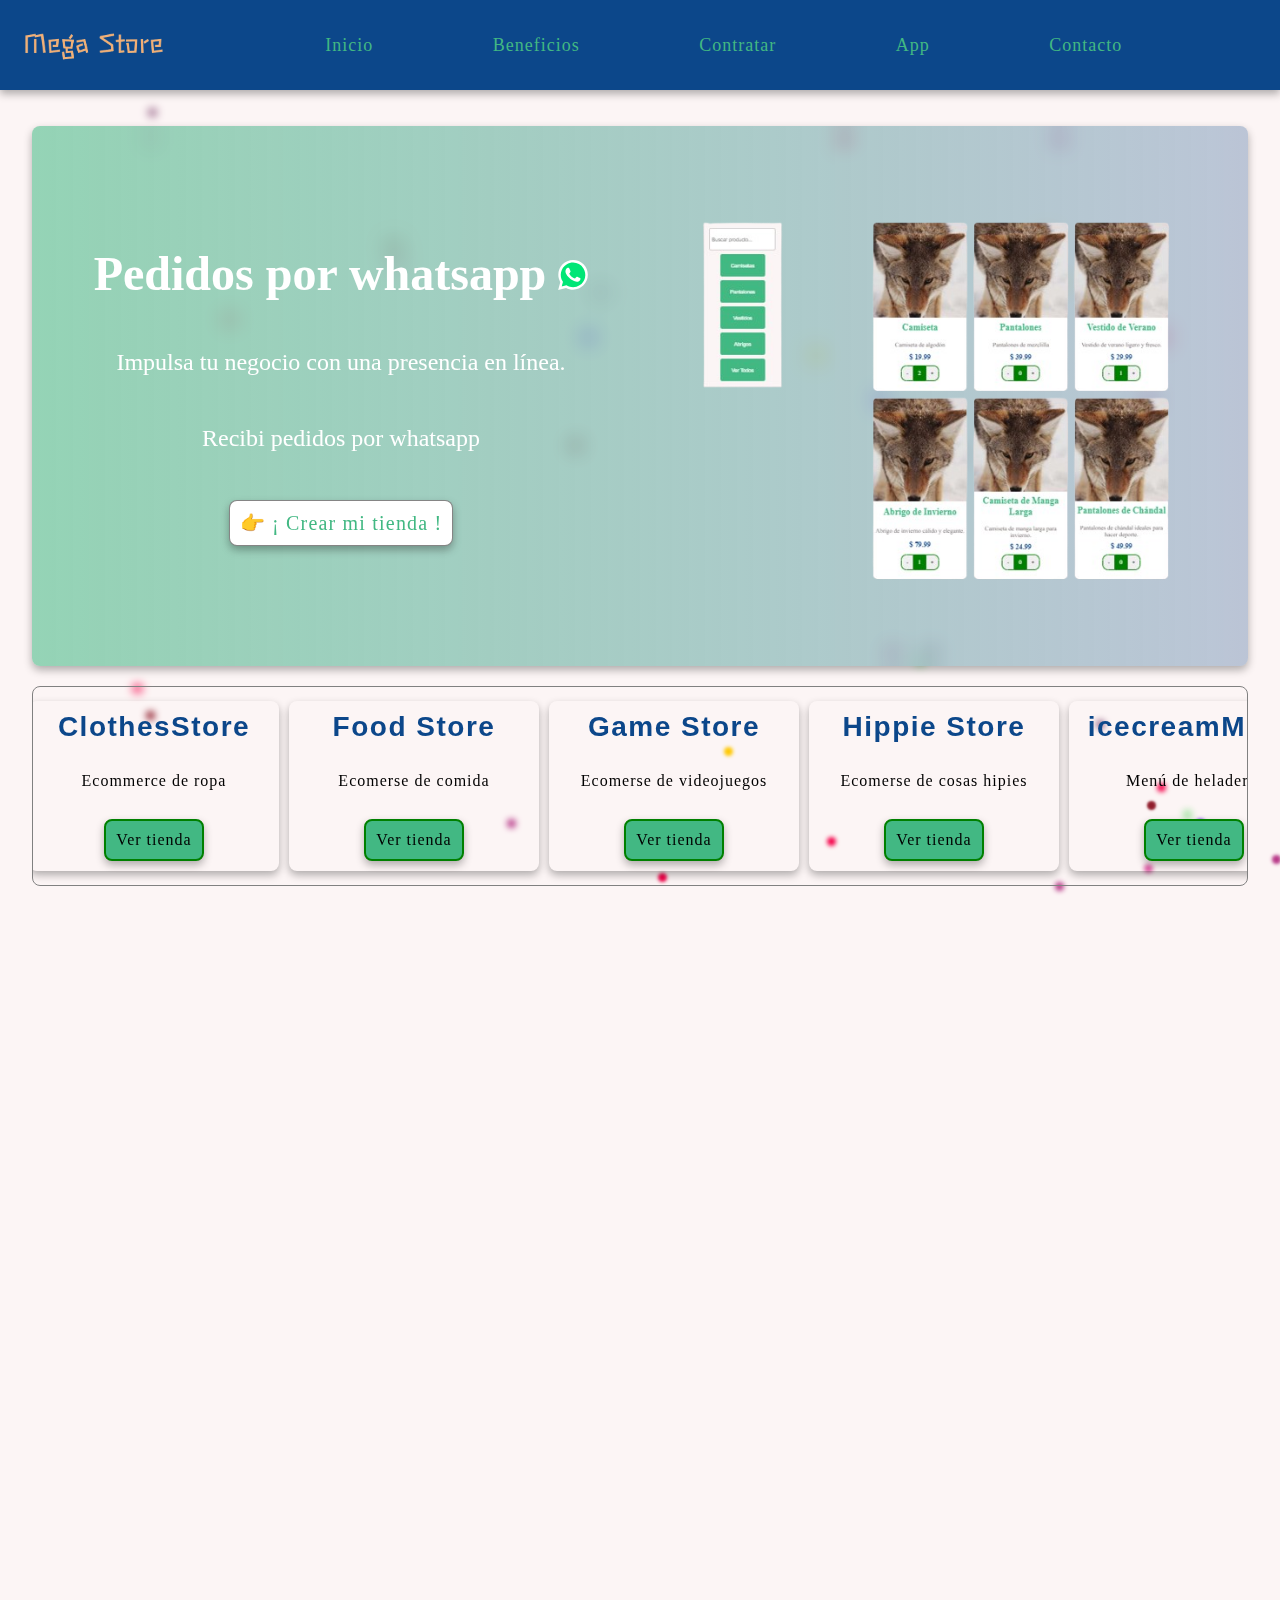
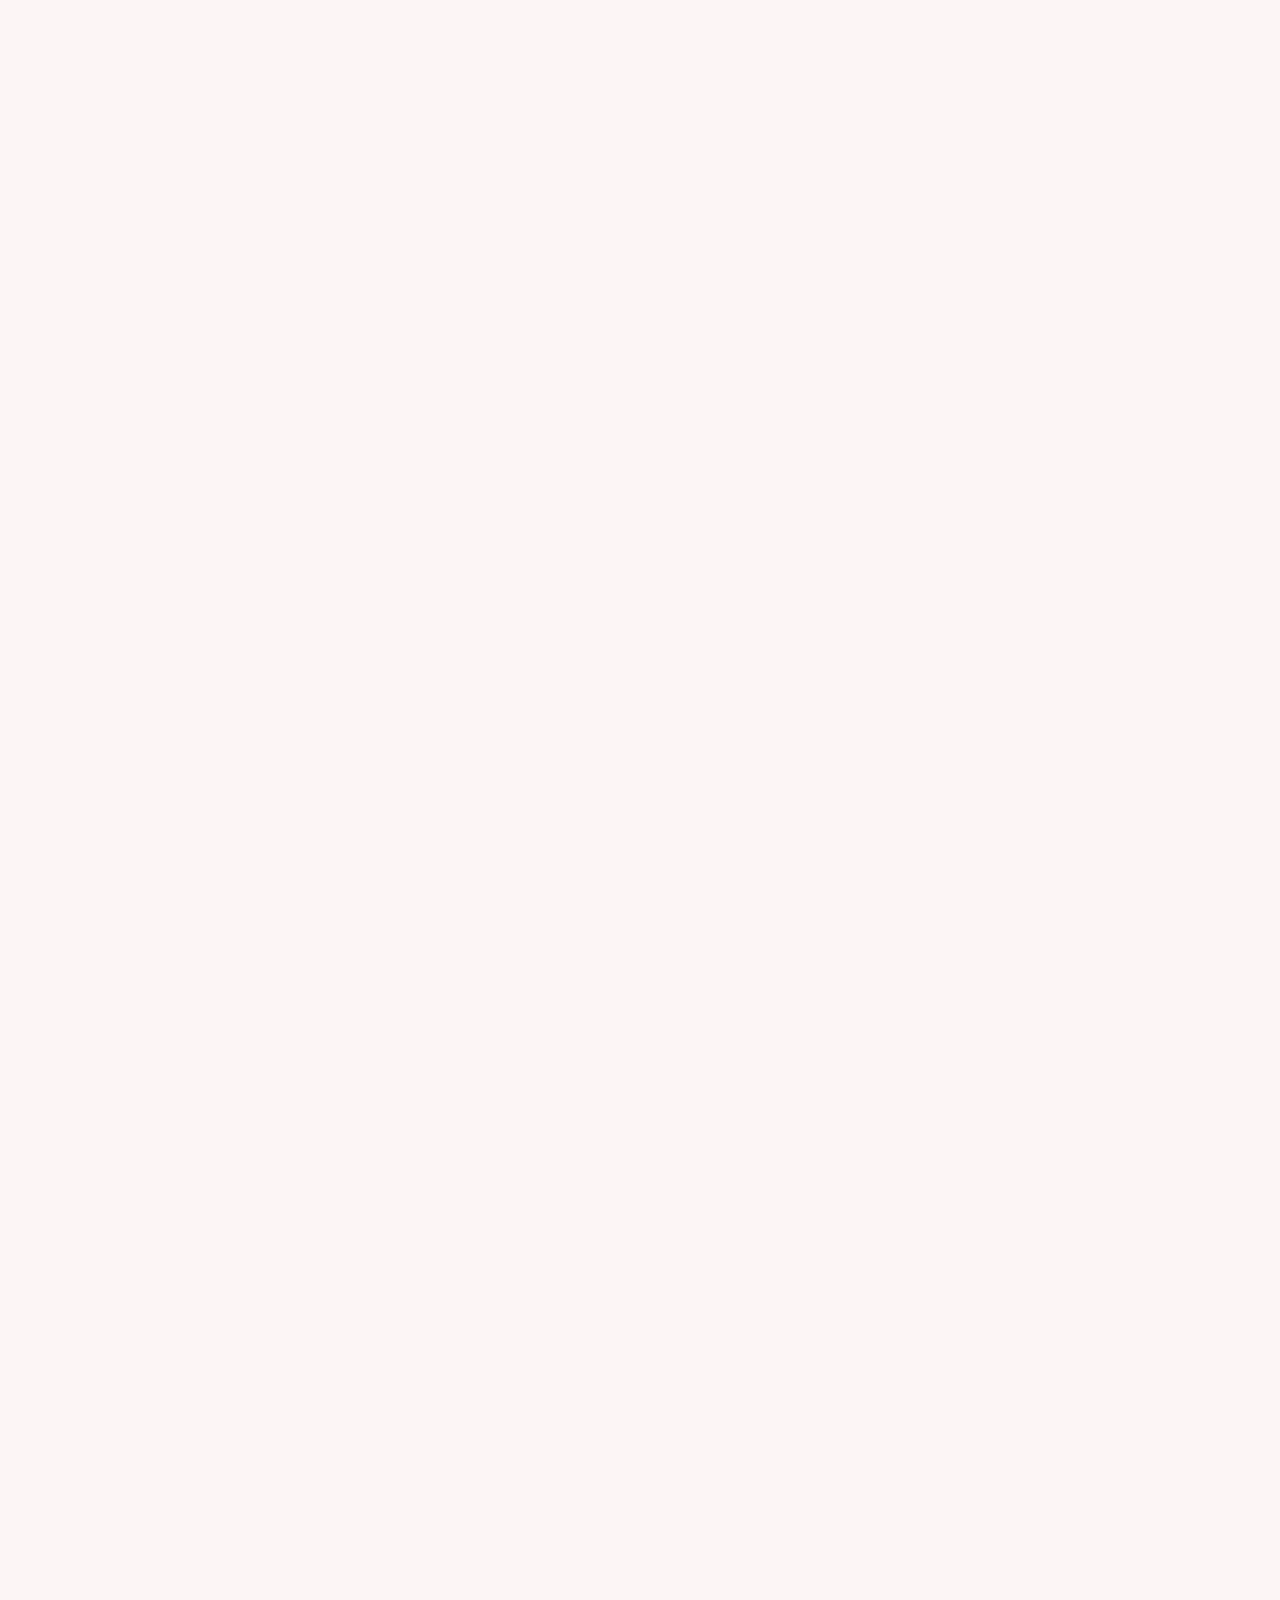
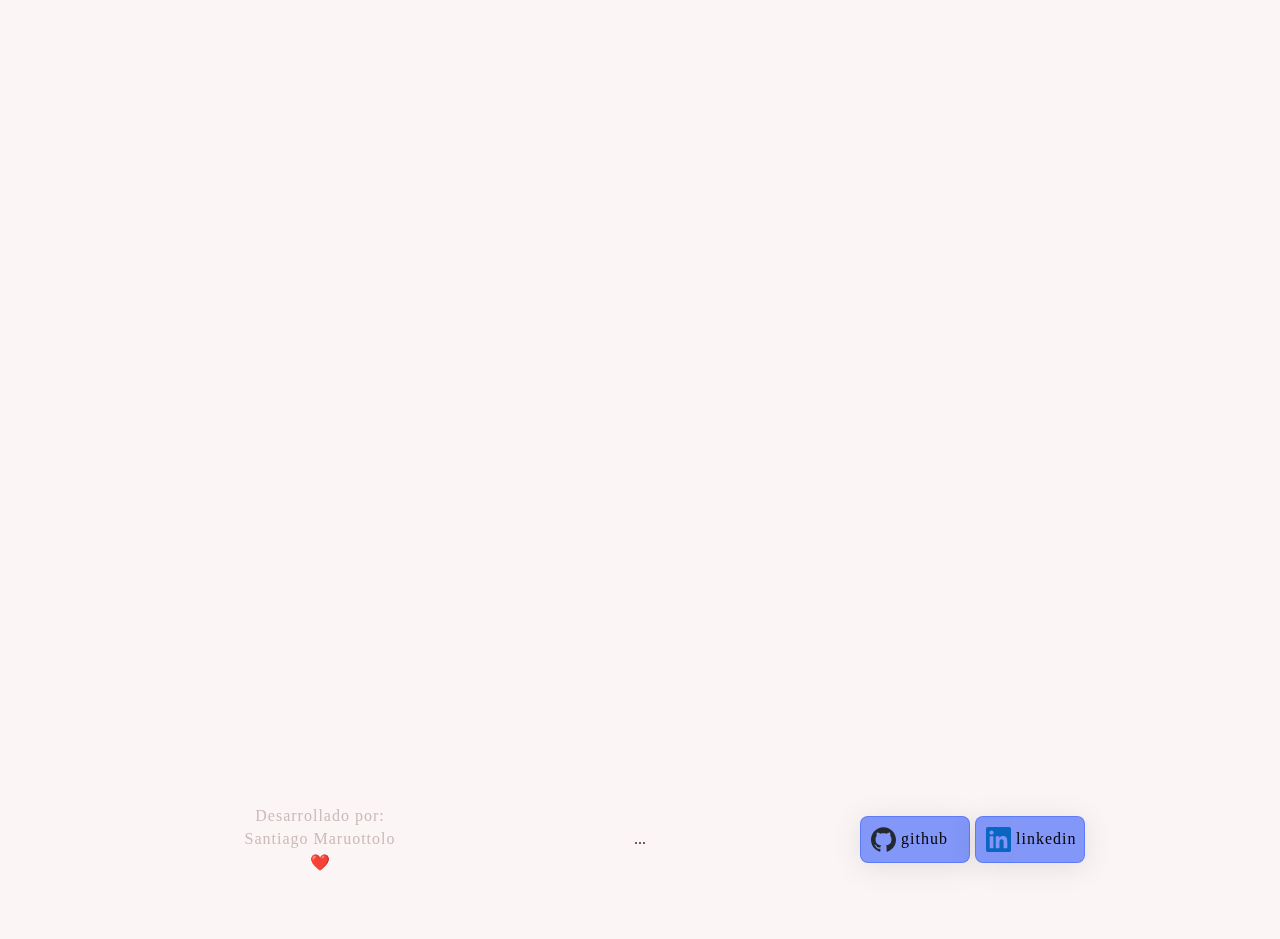
<file: index.html>
<!DOCTYPE html>
<html lang="es">
<head>
    <meta charset="UTF-8">
    <meta name="viewport" content="width=device-width, initial-scale=1.0">
    <link rel="stylesheet" href="style.css">
    <link rel="stylesheet" href="./src/css/index.css">
    <link rel="shortcut icon" href="favicon.png" type="image/x-icon">
    
    <meta name="description" content="MegaStore - Impulsa tu negocio con una presencia en línea y recibe pedidos por WhatsApp.">
    <meta name="keywords" content="MegaStore, ecommerce, tienda online, pedidos por WhatsApp, negocio en línea">
    <meta name="author" content="Santiago Maruottolo">
    <meta property="og:title" content="Inicio | MegaStore">
    <meta property="og:description" content="Impulsa tu negocio con una presencia en línea y recibe pedidos por WhatsApp.">
    <meta property="og:image" content="./assets/img/heroImage.png">
    <meta property="og:url" content="https://www.megastore.com">
    <meta name="twitter:card" content="summary_large_image">
    <meta name="twitter:title" content="Inicio | MegaStore">
    <meta name="twitter:description" content="Impulsa tu negocio con una presencia en línea y recibe pedidos por WhatsApp.">
    <meta name="twitter:image" content="./assets/img/heroImage.png">
    <link rel="canonical" href="https://www.megastore.com/">

    <title>Inicio | MegaStore</title>
</head>
<body>
    <header role="banner">
        <div class="logoContainer">
            <img src="./src/components/header/logo.png" alt="Logo de Mega Store">
        </div>
        <nav aria-label="Navegación principal" role="navigation">
            <a href="./index.html" aria-current="page">Inicio</a>
            <a href="#beneficios">Beneficios</a>
            <a href="#venta">Contratar</a>
            <a href="./app.html">App</a>
            <a href="./contact.html">Contacto</a>
            </ul>
        </nav>
        <div id="cartMenu" aria-label="Carrito de compras" role="region"></div>
        <div id="navBtnCont" aria-label="Menú de navegación móvil">
            <button id="navBtn" aria-expanded="false" aria-controls="navMenu" aria-label="Abrir menú de navegación">
                <span class="bar"></span>
                <span class="bar"></span>
                <span class="bar"></span>
            </button>
        </div>
    </header>
    
    <main role="main">
        <section id="hero" aria-labelledby="heroTitle">
            <div class="heroTxt">
                <h1 id="heroTitle">Pedidos por <span>whatsapp</span> <img class="icon" src="./src/icon/whatsapp.svg" alt="Icono de whatsapp"></h1>
                <h2>Impulsa tu negocio con una presencia en línea.</h2>
                <h2>Recibi pedidos por whatsapp</h2>
                <a id="btn-hero" class="pulse" href="#venta" title="Ver planes">👉 ¡ Crear mi tienda !</a>
            </div>
            <img src="./assets/img/heroImage.png" alt="Muestra de ecommerce">
        </section>
        <ol id="examples-list" aria-label="Lista de ejemplos"></ol>
        <section id="beneficios" aria-labelledby="benefitsTitle">
            <h3 id="benefitsTitle">Beneficios</h3>
            <ul>
                <li>
                    <img src="./assets/cash-100.png" alt="Ícono de ahorro de tiempo y dinero">
                    <h4>Ahorra tiempo y dinero</h4>
                    <h5>Sin gastos variables</h5>
                </li>
                <li>
                    <img src="./assets/sales-growth-64.png" alt="Ícono de sin comisiones por venta">
                    <h4>Sin comisiones por venta</h4>
                </li>
                <li>
                    <img src="./assets/servicio-96.png" alt="Ícono de ofrecer un mejor servicio">
                    <h4>Una mejor experiencia de compra</h4>
                    <h5>Tu tienda online brinda un mejor servicio.</h5>
                </li>
                <li>
                    <img src="./assets/whatsapp-100.png" alt="Ícono de recibir pedidos por WhatsApp">
                    <h4>Aumenta las ventas y</h4>
                    <h4>fideliza a tus clientes</h4>
                    <h5>Con la comodidad de recibir pedidos por WhatsApp.</h5>
                </li>
            </ul>
            <ul>
                <li>
                    <h3>Tu tienda online</h3>
                    <h4>Carta online</h4>
                    <h4>Con código QR</h4>
                    <h4>Categorías ilimitadas</h4>
                    <img src="./assets/qr.svg" alt="Código QR de ejemplo">
                </li>
                <li>
                    <img src="./assets/cart.png" alt="Icono carrito">
                    <h3>Carrito de compras</h3>
                    <h4>Pedidos claros</h4>
                </li>
                <li>
                    <img src="./assets/metric.png" alt="Métricas de ventas">
                    <h3>Más alcance</h3>
                    <h4>Más ventas</h4>
                </li>
            </ul>
            <div class="b_card">
                <h4>Seguridad</h4>
                <img src="./assets/seguridad-ssl-96.png" alt="Ícono de seguridad SSL">
                <h5>Tu tienda segura con tecnología de encriptación.</h5>
                <h5>Ofrece la mejor seguridad</h5>
            </div>
            <div class="b_card">
                <h4>Preocúpate solo de vender</h4>
                <img src="./assets/tienda-en-línea-80.png" alt="Ícono de tienda en línea">
                <h5>Sin contrato</h5>
                <h5>Sin comisiones por ventas</h5>
            </div>
            <div class="b_card">
                <h4>Tu plataforma para aceptar pedidos por WhatsApp</h4>
                <img src="./assets/menuImg.png" alt="Celular con el menú">
                <h5>Sin límite de categorías</h5>
                <h5>Sin límite de productos</h5>
            </div>
            <div class="b_card">
                <h4>Posicionamiento</h4>
                <img src="./assets/seo-96.png" alt="Ícono de SEO">
                <h5>Obtendrás un mejor posicionamiento con nuestro impulso y mejores herramientas de SEO.</h5>
            </div>
            <div class="b_card">
                <h4>Diseño responsive</h4>
                <img src="./assets/responsive-design-64.png" alt="Ícono de diseño responsive">
                <h5>Tu sitio web se adaptará automáticamente a todas las pantallas</h5>
                <h5>para que te puedan pedir desde todos los dispositivos</h5>
            </div>
        </section>

        <section id="venta" aria-labelledby="plansTitle">
            <h3 id="plansTitle">Elegí el plan ideal para tu negocio</h3>
            <ol>
                <li>
                    <p class="hat" aria-label="Plan recomendado ❤️​">❤️​</p>
                    <div>
                        <p class="type">Profesional</p>
                        <h5>Dominio propio</h5>
                        <p class="msg">Compra tu sitio web con nosotros</p>
                        <h6>$100</h6>
                        <button id="btnAsesorate" aria-label="Asesorate aquí">Asesorate aquí</button>
                    </div>
                </li>
                <li>
                    <p class="hat show" aria-label="Plan más popular ⭐​">⭐​ Más popular</p>
                    <div>
                        <p class="type">Esencial</p>
                        <h5>Profesionalizá tu negocio y aumentá tus ventas</h5>
                        <h6>$10 / mes</h6>
                        <button aria-label="Comprar Ya">Comprar Ya</button>
                    </div>
                </li>
                <li>
                    <p class="hat" aria-label="Oferta 20% descuento 🔥">🔥 20% off</p>
                    <div>
                        <p class="type">Empresarial</p>
                        <h5>Profesionalizá tu negocio y aumentá tus ventas</h5>
                        <h6>$100 / Año</h6>
                        <button aria-label="Comprar Ya">Comprar Ya</button>
                    </div>
                </li>
                <li>
                    <p class="hat" aria-label="Plan especial para tu marca 🔮">🔮 Un plan para tu marca</p>
                    <div>
                        <p class="type">Impulso</p>
                        <h5>Profesionalizá tu negocio y aumentá tus ventas</h5>
                        <h6>$30 / mes</h6>
                        <button aria-label="Comprar Ya">Comprar Ya</button>
                    </div>
                </li>
            </ol>
        </section>

        <section id="secContact" aria-labelledby="contactTitle">
            <h3 id="contactTitle">Contacto</h3>
            <img src="./assets/undraw_Review_re_kgg1.png" alt="Imagen de contacto">
            <form aria-label="Formulario de contacto">
                <label for="name">Nombre</label>
                <input type="text" name="name" id="name" placeholder="Nombre" aria-required="true">
                
                <label for="email">Email</label>
                <input type="email" name="email" id="email" placeholder="Email" aria-required="true">
                
                <label for="message">Mensaje</label>
                <textarea name="message" id="message" cols="30" rows="10" placeholder="Escribe tu mensaje" aria-required="true"></textarea>
                
                <input type="submit" value="Enviar">
            </form>
        </section>
    </main>

    <footer role="contentinfo">
        <div class="firma">
            <p>Desarrollado por:</p>
            <p>Santiago Maruottolo</p>
            <p>❤️</p>
        </div>
        <div class="footerMid">...</div>
        <div class="ContIcons">
            <a href="https://github.com/santt-m"><img src="./src/icon/github-light.svg" alt="Icono de github"> github</a>
            <a href="https://www.linkedin.com/in/santiagomaruottolo/"><img src="./src/icon/linkedin.svg" alt="Icono de linkedin"> linkedin</a>
        </div>
    </footer>
    <div class="background">
        <span></span>
        <span></span>
        <span></span>
        <span></span>
        <span></span>
        <span></span>
        <span></span>
        <span></span>
        <span></span>
        <span></span>
        <span></span>
        <span></span>
        <span></span>
        <span></span>
        <span></span>
        <span></span>
        <span></span>
        <span></span>
        <span></span>
        <span></span>
        <span></span>
        <span></span>
        <span></span>
        <span></span>
        <span></span>
        <span></span>
        <span></span>
        <span></span>
        <span></span>
        <span></span>
        <span></span>
        <span></span>
        <span></span>
        <span></span>
        <span></span>
        <span></span>
        <span></span>
        <span></span>
        <span></span>
        <span></span>
        <span></span>
        <span></span>
    </div>
    <script src="./src/js/index.js" type="module"></script>
</body>
</html>
</file>
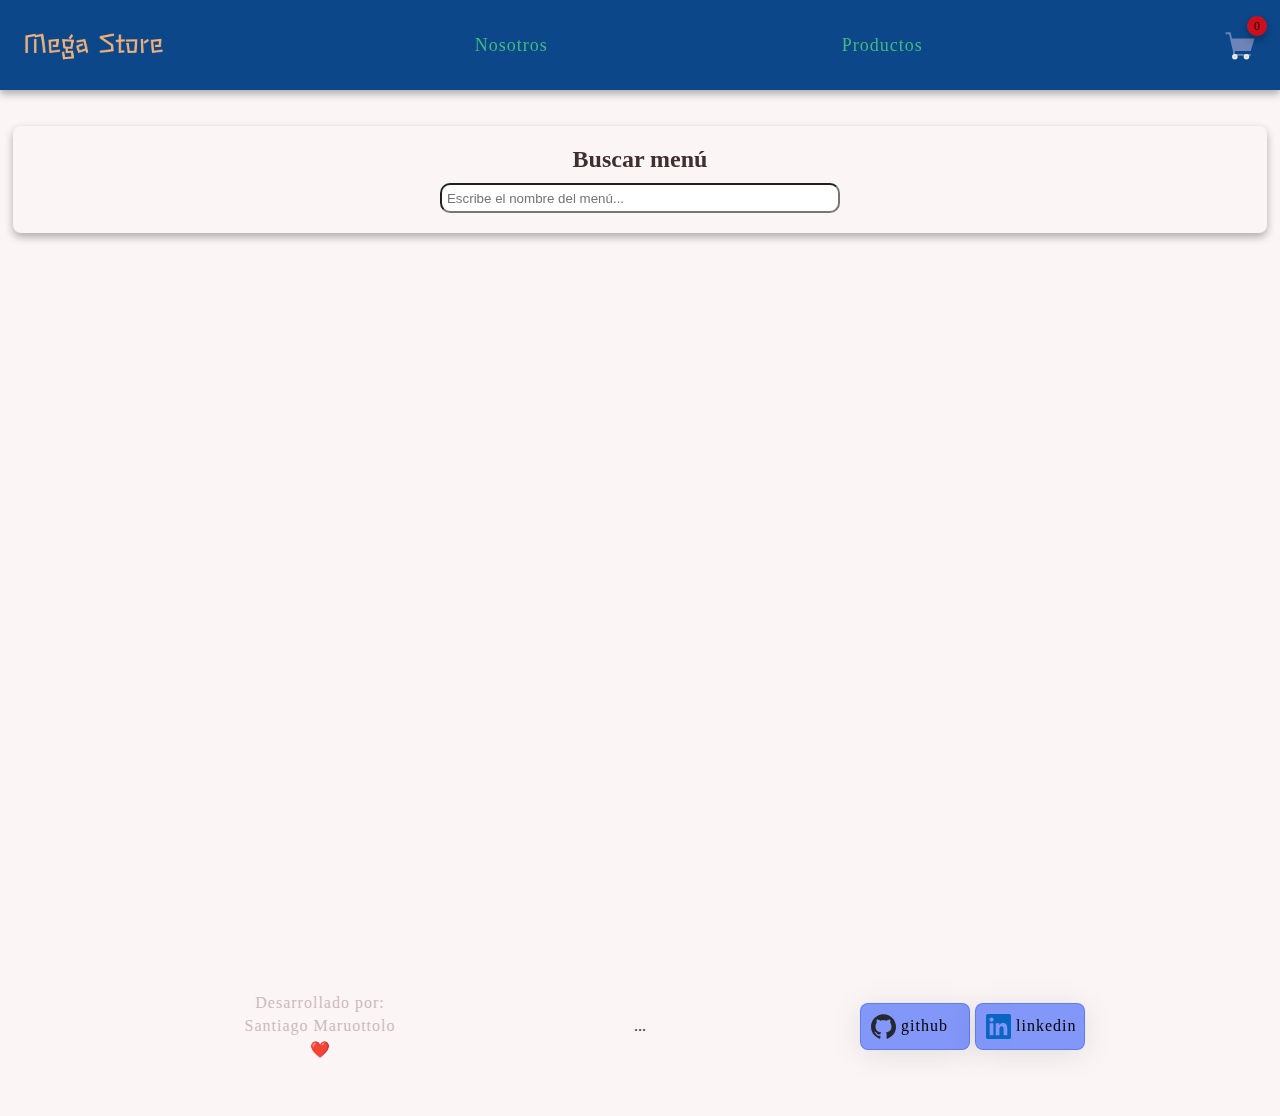
<file: menu.html>
<!DOCTYPE html>
<html lang="es">

<head>
    <meta charset="UTF-8">
    <meta name="viewport" content="width=device-width, initial-scale=1.0">

    <link rel="stylesheet" href="style.css">
    <link rel="stylesheet" href="./src/css/menu.css">
    <link rel="shortcut icon" href="favicon.png" type="image/x-icon">
    <title>Menú | MegaStore</title>
</head>

<body>

    <header>
        <div class="logoContainer">
            <img src="./src/components/header/logo.png" alt="Mega Store logo" loading="lazy">
        </div>
        <nav>
            <a href="#secCompany">Nosotros</a>
            <a href="#secProducts">Productos</a>
        </nav>
        <div id="cartMenu">
            <div id="cartCont">
                <div class="cartHeader">
                    <button class="btn" data-target="carrito">Carrito</button>
                    <button class="btn" data-target="usuario">Usuario</button>
                    <button class="btn" data-target="completarPedido">Completar Pedido</button>
                </div>
                <div class="carrito">
                    <h3>Carrito</h3>
                    <ul id="cartList"></ul>
                    <button class="btn-clear-cart">Vaciar carrito</button>
                </div>
                <div class="usuario" style="display: none;">
                    <h3>Usuario</h3>
                    <form id="userForm">
                        <label for="name">Nombre</label>
                        <input type="text" name="name" id="name" placeholder="Nombre">
                        <label for="lastName">Apellido</label>
                        <input type="text" name="lastName" id="lastName" placeholder="Apellido">
                        <label for="phone">Teléfono</label>
                        <input type="text" name="phone" id="phone" placeholder="Teléfono">
                        <fieldset>
                            <legend>Opción de entrega</legend>
                            <input type="radio" id="takeAway" name="deliveryOption" value="takeAway" checked>
                            <label for="takeAway">Pasar a buscar por el local</label><br>
                            <input type="radio" id="delivery" name="deliveryOption" value="delivery">
                            <label for="delivery">Envío a domicilio</label>
                        </fieldset>
                    </form>
                    <form id="envioForm" style="display: none;">
                        <label for="address">Dirección</label>
                        <input type="text" name="address" id="address" placeholder="Dirección">
                        <label for="addressNumber">N°</label>
                        <input type="text" name="addressNumber" id="addressNumber" placeholder="N°">
                        <label for="departamento">Departamento</label>
                        <input type="text" name="departamento" id="departamento" placeholder="Departamento">
                        <label for="notas">Notas</label>
                        <input type="text" name="notas" id="notas" placeholder="Notas">
                        <button type="button" id="saveDeliveryDataBtn">Guardar Datos de Envío</button>
                    </form>
                </div>
                <div class="completarPedido" style="display: none;">
                    <h3>Completar pedido</h3>
                    <h4>Usuario</h4>
                    <ol id="userData"></ol>
                    <h4>Pedido</h4>
                    <ol id="orderData"></ol>
                    <button class="btn-wp-order"><img class="icon" src="./src/icon/whatsapp.svg" alt="whatsapp icon"> Enviar pedido</button>
                </div>
            </div>
        </div>
        <div id="navBtnCont">
            <div id="navBtn">
                <div class="bar"></div>
                <div class="bar"></div>
                <div class="bar"></div>
            </div>
            <div id="cartBtn">
                <img id="cartIcon" src="./src/icon/cart-emply.svg" alt="cart empty icon" loading="lazy">
                <span id="cartCount">0</span>
            </div>
        </div>
    </header>

    <main>

    </main>

    <footer>
        <div class="firma">
            <p>Desarrollado por:</p>
            <p>Santiago Maruottolo</p>
            <p>❤️</p>
        </div>
        <div class="footerMid">
            ...
        </div>
        <div class="ContIcons">
            <a href="https://github.com/santt-m"><img src="./src/icon/github-light.svg" alt="github icon" loading="lazy"> github</a>
            <a href="https://www.linkedin.com/in/santiagomaruottolo/"><img src="./src/icon/linkedin.svg" alt="linkedin icon" loading="lazy"> linkedin</a>
        </div>

    </footer>

    <script src="./src/js/menu.js" type="module"></script>
</body>

</html>
</file>
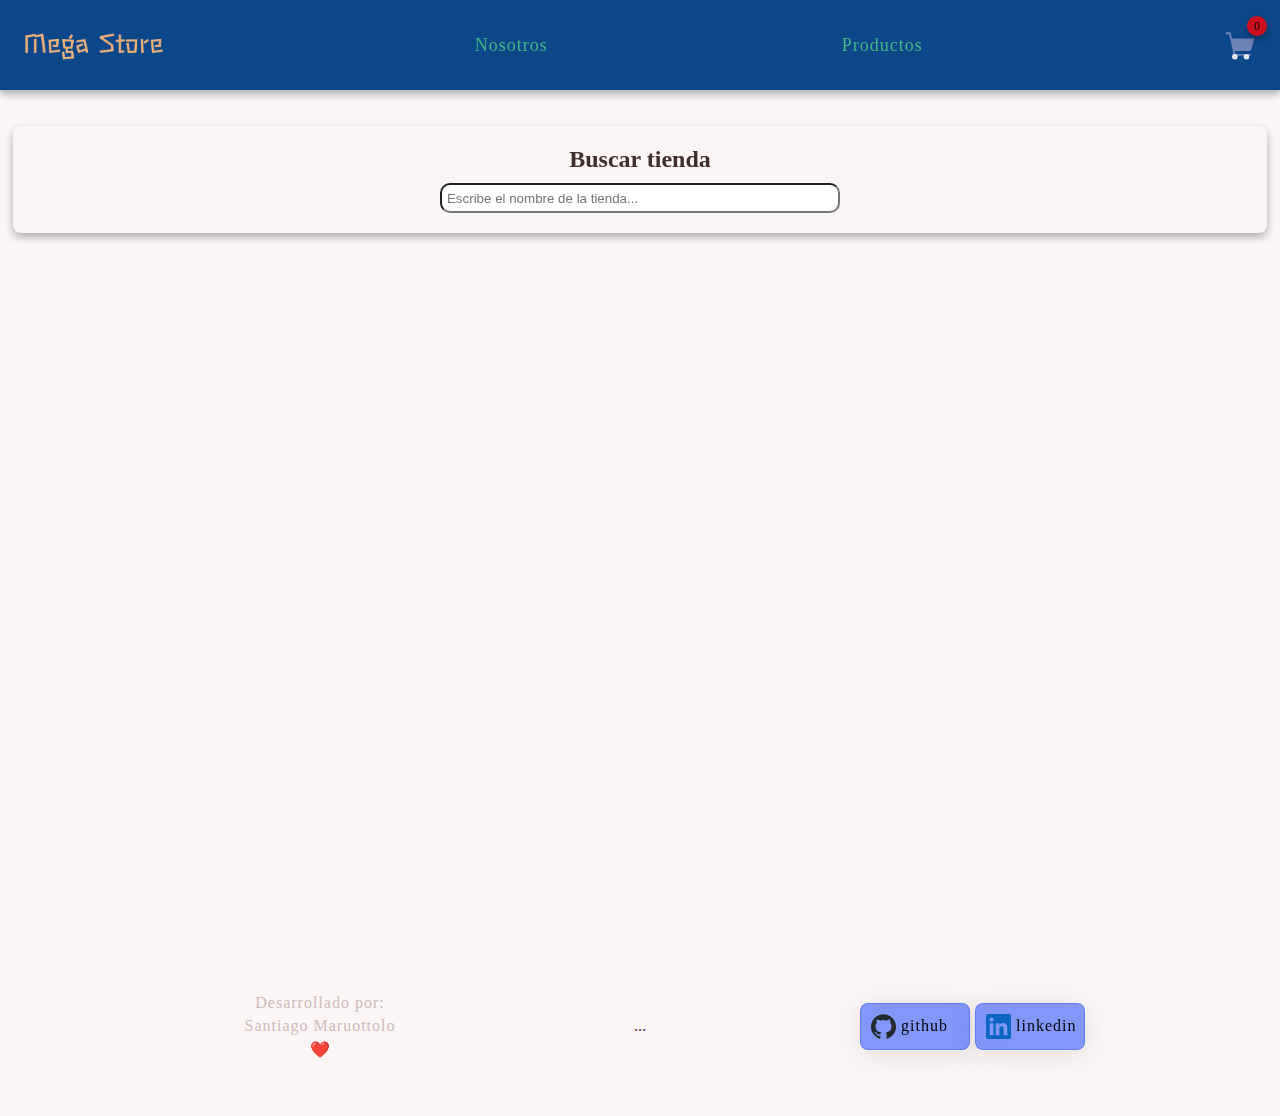
<file: store.html>
<!DOCTYPE html>
<html lang="es">

<head>
    <meta charset="UTF-8">
    <meta name="viewport" content="width=device-width, initial-scale=1.0">

    <link rel="stylesheet" href="style.css">
    <link rel="stylesheet" href="./src/css/store.css">
    <link rel="shortcut icon" href="favicon.png" type="image/x-icon">
    <title>Inicio | MegaStore</title>
</head>

<body>

    <header>
        <div class="logoContainer">
            <img src="./src/components/header/logo.png" alt="Mega Store logo" loading="lazy">
        </div>
        <nav>
            <a href="#secCompany">Nosotros</a>
            <a href="#secProducts">Productos</a>
        </nav>
        <div id="cartMenu">
            <div id="cartCont">
                <div class="cartHeader">
                    <button class="btn" data-target="carrito">Carrito</button>
                    <button class="btn" data-target="usuario">Usuario</button>
                    <button class="btn" data-target="completarPedido">Completar Pedido</button>
                </div>
                <div class="carrito">
                    <h3>Carrito</h3>
                    <ul id="cartList"></ul>
                    <button class="btn-clear-cart">Vaciar carrito</button>
                </div>
                <div class="usuario" style="display: none;">
                    <h3>Usuario</h3>
                    <form id="userForm">
                        <label for="name">Nombre</label>
                        <input type="text" name="name" id="name" placeholder="Nombre">
                        <label for="lastName">Apellido</label>
                        <input type="text" name="lastName" id="lastName" placeholder="Apellido">
                        <label for="phone">Teléfono</label>
                        <input type="text" name="phone" id="phone" placeholder="Teléfono">
                        <fieldset>
                            <legend>Opción de entrega</legend>
                            <input type="radio" id="takeAway" name="deliveryOption" value="takeAway" checked>
                            <label for="takeAway">Pasar a buscar por el local</label><br>
                            <input type="radio" id="delivery" name="deliveryOption" value="delivery">
                            <label for="delivery">Envío a domicilio</label>
                        </fieldset>
                    </form>
                    <form id="envioForm" style="display: none;">
                        <label for="address">Dirección</label>
                        <input type="text" name="address" id="address" placeholder="Dirección">
                        <label for="addressNumber">N°</label>
                        <input type="text" name="addressNumber" id="addressNumber" placeholder="N°">
                        <label for="departamento">Departamento</label>
                        <input type="text" name="departamento" id="departamento" placeholder="Departamento">
                        <label for="notas">Notas</label>
                        <input type="text" name="notas" id="notas" placeholder="Notas">
                        <button type="button" id="saveDeliveryDataBtn">Guardar Datos de Envío</button>
                    </form>
                </div>
                <div class="completarPedido" style="display: none;">
                    <h3>Completar pedido</h3>
                    <h4>Usuario</h4>
                    <ol id="userData"></ol>
                    <h4>Pedido</h4>
                    <ol id="orderData"></ol>
                    <button class="btn-wp-order"><img class="icon" src="./src/icon/whatsapp.svg" alt="whatsapp icon"> Enviar pedido</button>
                </div>
            </div>
        </div>
        <div id="navBtnCont">
            <div id="navBtn">
                <div class="bar"></div>
                <div class="bar"></div>
                <div class="bar"></div>
            </div>
            <div id="cartBtn">
                <img id="cartIcon" src="./src/icon/cart-emply.svg" alt="cart empty icon" loading="lazy">
                <span id="cartCount">0</span>
            </div>
        </div>
    </header>
    

    <main>
        <!-- se renderiza segun store.js -->
    </main>

    <footer>
        <div class="firma">
            <p>Desarrollado por:</p>
            <p>Santiago Maruottolo</p>
            <p>❤️</p>
        </div>
        <div class="footerMid">
            ...
        </div>
        <div class="ContIcons">
            <a href="https://github.com/santt-m"><img src="./src/icon/github-light.svg" alt="github icon" loading="lazy"> github</a>
            <a href="https://www.linkedin.com/in/santiagomaruottolo/"><img src="./src/icon/linkedin.svg" alt="linkedin icon" loading="lazy"> linkedin</a>
        </div>

    </footer>

    <script src="./src/js/store.js" type="module"></script>
</body>

</html>
</file>
<file: style.css>
@import url(./src/css/modal.css);

/* Variables globales */
:root {
    --body-background-color: #fcf5f5;
    --background-color: rgba(255, 255, 255, 0);
    --primary-color: #42b883;
    --primary-color-hover: #93bd21;
    --secondary-color: #0c478a;
    --secondary-color-hover: #2b5d5d;
    --primary-font-color: #333;
    --secondary-font-color: #0036e9;
    --primary-font-size: 1.5em;
    --secondary-font-size: 18px;
    --primary-font-weight: 600;
    --primary-font-weight-hover: 700;
    --secondary-font-weight: 400;
    --secondary-font-weight-hover: 600;
    --primary-letter-spacing: 1.2px;
    --secondary-letter-spacing: 1px;
    --font-color: #412e2e;
    --font-p-color: #000000;
    --font-p-color-hover: #1eff00;
    --font-p-size: 16px;
    --font-p-weight: 500;
    --font-p-letter-spacing: 1px;
    --primary-font-color-hover: #011b05;
    --std-border-radius: 8px;
    --std-border-color: #333;
    --std-border-color-hover: #93bd21;
    --std-box-shadow: 0 4px 8px rgba(0, 0, 0, 0.3);
    --std-box-shadow-hover: 0px 2px 10px rgba(170, 153, 3, 0.473);
}

* {
    margin: 0;
    padding: 0;
    box-sizing: border-box;
    text-decoration: none;
    list-style: none;
}

body {
    width: 100%;
    font-weight: 400;
    background-color: var(--body-background-color);
    color: var(--font-color);
    display: flex;
    flex-direction: column;
    align-items: center;
}

main {
    margin-top: 14vh;
    width: 100%;
    max-width: 1440px;
    min-height: 90vh;
    display: flex;
    flex-direction: column;
    align-items: center;
    gap: 20px;
}

section {
    background: var(--background-color);
    backdrop-filter: blur(10px);
    -webkit-backdrop-filter: blur(20px);
}
/*  animacion de scroll */

section div{
    view-timeline-name: --image;
    view-timeline-axis: block;
    animation-timeline: --image;
    animation-name: show;

    animation-range: entry 10% cover 20%;
    animation-fill-mode: both;
}
li{
    view-timeline-name: --image;
    view-timeline-axis: block;
    animation-timeline: --image;
    animation-name: show;

    animation-range: entry 10% cover 20%;
    animation-fill-mode: both;
}

@keyframes show {
    from {
        opacity: 0;
        scale: 25%;
    }

    to {
        opacity: 1;
        scale: 100%;
    }
}
p {
    color: var(--font-p-color);
    font-size: var(--font-p-size);
    font-weight: var(--font-p-weight);
    letter-spacing: var(--font-p-letter-spacing);
}

/* nav */
header {
    width: 100%;
    min-height: 10vh;
    padding: 0 10px 0 0;
    position: fixed;
    top: 0;
    z-index: 99;
    display: flex;
    flex-direction: row;
    justify-content: space-between;
    align-items: center;
    background-color: var(--secondary-color);
    box-shadow: var(--std-box-shadow);
}

.logoContainer {
    padding-left: 10px;
    width: auto;
    height: 80%;
    display: flex;
    justify-content: center;
    align-items: center;
}

.logoContainer img {
    width: auto;
    max-height: 75px;
    border-radius: var(--std-border-radius);
}

nav {
    display: none;
    padding: 10px;
    width: 100%;
    z-index: 100;
    position: fixed;
    top: 10vh;
    flex-direction: column;
    align-items: center;
    justify-content: space-evenly;
    gap: 10px;
    background-color: var(--secondary-color);
    transition: all 0.5s ease;
}

nav a {
    padding: 10px;
    width: 100%;
    height: auto;
    text-align: center;
    color: var(--primary-color);
    font-size: var(--secondary-font-size);
    font-weight: var(--secondary-font-weight);
    letter-spacing: var(--secondary-letter-spacing);
    border-radius: var(--std-border-radius);
    transition: all 0.5s ease;
}

nav a:hover {
    color: var(--primary-color-hover);
    box-shadow: var(--std-box-shadow);
}

#navBtnCont {
    width: auto;
    display: flex;
    flex-direction: row;
    justify-content: flex-end;
    gap: 15px;
}

#navBtn {
    width: 30px;
    height: 30px;
    display: flex;
    flex-direction: column;
    justify-content: center;
    align-items: center;
    gap: 8px;
    cursor: pointer;
    transition: all 1s ease;
}

#navBtn:hover {
    justify-content: space-around;
}

.bar {
    width: 90%;
    height: 2px;
    background-color: var(--primary-color);
    border-radius: var(--std-border-radius);
}

#cartBtn {
    width: 40px;
    height: 40px;
    padding: 5px;
    margin-right: 10px;
    position: relative;
    transition: all 0.5s ease;
}

#cartBtn:hover {
    transform: scale(1.1);
}

#cartCount {
    position: absolute;
    top: -10px;
    right: -10px;
    width: 20px;
    height: 20px;
    border-radius: 50%;
    background-color: rgba(255, 0, 0, 0.8);
    color: var(--font-p-color);
    font-weight: var(--font-p-weight);
    box-shadow: var(--std-box-shadow);
    display: flex;
    align-items: center;
    justify-content: center;
    text-align: center;
    font-size: 12px;
    transition: all 0.5s ease;
}

#cartCount:hover {
    background-color: rgba(255, 0, 0, 1);
    font-weight: 800;
    color: var(--font-p-color-hover);
    box-shadow: var(--std-box-shadow-hover);
}




#cartCont {
    margin: 10px;
    width: 100%;
    height: 90%;
    max-width: 400px;
    padding: 10px;
    background-color: #ffffff;
    box-shadow: var(--std-box-shadow);
    border-radius: var(--std-border-radius);
    overflow-y: auto;
    transform: translateX(100%);
    transition: transform 0.5s ease;
}

#cartCont.show {
    transform: translateX(0);
}

#cartCont.slide-in {
    animation: slideIn 0.5s forwards;
}

#cartCont.slide-out {
    animation: slideOut 0.5s forwards;
}

@keyframes slideIn {
    from {
        transform: translateX(100%);
    }
    to {
        transform: translateX(0);
    }
}

@keyframes slideOut {
    from {
        transform: translateX(0);
    }
    to {
        transform: translateX(100%);
    }
}


/* promo-section */
.promo-section {
    width: 98%;
    padding: 10px;
    display: flex;
    flex-direction: row;
    gap: 10px;
    overflow-x: auto;
}

.promo-card {
    min-width: 200px;
    height: 430px;
    display: flex;
    flex-direction: column;
    justify-content: flex-end;
    padding: 10px;
    color: white;
    background-size: cover;
    background-position: center;
    border-radius: var(--std-border-radius);
    box-shadow: var(--std-box-shadow);
    transition: all 0.5s ease;
    cursor: pointer;
    background-repeat: no-repeat;
}

.promo-card:hover {
    transform: translateY(-5px);
    box-shadow: var(--std-box-shadow-hover);
}

.promo-content {
    width: 100%;
    height: 100%;
    max-height: 300px;
    display: none;
    background: rgba(0, 0, 0, 0.5);
    padding: 5px;
    color: white;
    flex-direction: column;
    align-items: center;
    justify-content: space-between;
    gap: 10px;
    border-radius: var(--std-border-radius);
    box-shadow: var(--std-box-shadow);
    transition: all 0.5s ease;
}

.promo-content p {
    color: white;
}

.promo-card img {
    width: 200px;
    height: 400px;
}


/* carrito */
#cartMenu {
    display: none;
    position: absolute;
    top: 10vh;
    width: 100%;
    height: 90vh;
    justify-content: flex-end;
    background-color: rgba(0, 0, 0, 0.514);
}

#cartCont {
    width: 100%;
    height: 90%;
    max-width: 600px;
    padding: 5px;

    display: flex;
    flex-direction: column;
    align-items: center;
    gap: 5px;

    background-color: #0051ff8c;
}

.cartHeader {
    width: 100%;
    height: 50px;
    display: flex;
    flex-direction: row;
    align-items: center;
    justify-content: space-between;
    padding: 0 20px;
}

/* cart burbuja de cantidad */
#cartCount {
    position: relative;
    top: -48px;
    right: -22px;
    width: 20px;
    height: 20px;
    border-radius: 50%;
    background-color: rgba(255, 0, 0, 0.8);
    color: var(--font-p-color);
    font-weight: var(--font-p-weight);
    box-shadow: var(--std-box-shadow);
    display: flex;
    align-items: center;
    justify-content: center;
    text-align: center;
    font-size: 12px;
    transition: all 0.5s ease;
}

#cartCount:hover {
    background-color: rgba(255, 0, 0, 1);
    font-weight: 800;
    color: var(--font-p-color-hover);
    box-shadow: var(--std-box-shadow-hover);
}

/* cart items */
.carrito {
    width: 100%;
    height: 75%;
    display: flex;
    flex-direction: column;
    align-items: center;
    gap: 10px;
    overflow-y: auto;
    padding: 20px;
    background-color: #f9f9f9;
    border-radius: 10px;
    box-shadow: var(--std-box-shadow);
}

#cartList {
    width: 100%;
    max-width: 500px;
    height: 75%;
    padding: 10px;
    display: flex;
    flex-direction: column;
    align-items: center;
    gap: 10px;
    overflow-y: auto;
}

.cart-item {
    width: 90%;
    height: auto;
    padding: 10px;
    display: flex;
    flex-direction: row;
    flex-wrap: wrap;
    align-items: center;
    justify-content: space-between;
    gap: 10px;
    padding: 10px;
    background-color: #fff;
    border-radius: var(--std-borderRadius);
    box-shadow: var(--std-box-shadow);
    transition: all 0.5s ease;
}

.cart-item:hover {
    transform: translateY(-5px);
    box-shadow: var(--std-box-shadow-hover);
}

.cart-item .product-controls {
    width: 100px;
}

.cart-item img {
    width: 100px;
    height: 100px;
    object-fit: cover;
    border-radius: var(--std-borderRadius);
}

.cart-item-details {
    width: 100px;
    display: flex;
    flex-direction: column;
    align-items: flex-start;
    justify-content: center;
    gap: 5px;
}

/* Botón de eliminar del carrito */
.remove-item {
    background-color: red;
    color: white;
    border: none;
    border-radius: 5px;
    padding: 5px 10px;
    cursor: pointer;
    transition: all 0.3s ease;
}

.remove-item:hover {
    background-color: darkred;
}

/* Botón de vaciar carrito */
.btn-clear-cart {
    background-color: orange;
    color: white;
    border: none;
    border-radius: 5px;
    padding: 10px 20px;
    cursor: pointer;
    transition: all 0.3s ease;
}

.btn-clear-cart:hover {
    background-color: darkorange;
}
#secSearch{
    width: 98%;
    padding: 20px;

    display: flex;
    flex-direction: column;
    align-items: center;
    gap: 10px;

    border-radius: var(--std-border-radius);
    box-shadow: var(--std-box-shadow);
}
/* search */
#secSearch input {
    width: 100%;
    max-width: 400px;
    min-height: 30px;
    padding: 5px;
    border-radius: 10px;

    transition: all 0.5s ease;
}
#secSearch input:hover{
    border-color: var(--primary-color-hover);
    scale: 1.05;
}
/* usuario */
.usuario {
    width: 100%;
    height: 75%;
    display: flex;
    flex-direction: column;
    align-items: center;
    gap: 10px;
    overflow-y: auto;
    padding: 20px;
    background-color: #f9f9f9;
    border-radius: 10px;
    box-shadow: var(--std-box-shadow);
}

/* completarPedido */
.completarPedido {
    width: 100%;
    height: 75%;
    display: flex;
    flex-direction: column;
    align-items: center;
    gap: 10px;
    overflow-y: auto;
    padding: 20px;
    background-color: #f9f9f9;
    border-radius: 10px;
    box-shadow: var(--std-box-shadow);
}

.completarPedido h3, .completarPedido h4 {
    width: 100%;
    text-align: center;
    color: var(--primary-color);
}

.completarPedido ol {
    width: 100%;
    max-width: 500px;
    padding: 10px;
    background-color: white;
    border-radius: 5px;
    box-shadow: var(--std-box-shadow);
}

.completarPedido ol li {
    padding: 5px 0;
    border-bottom: 1px solid #ccc;
}

.completarPedido ol li:last-child {
    border-bottom: none;
}

/* Botón de enviar pedido */
.btn-wp-order {
    background-color: #25d366;
    color: white;
    border: none;
    border-radius: 5px;
    padding: 10px 20px;
    cursor: pointer;
    display: flex;
    align-items: center;
    gap: 10px;
    transition: all 0.3s ease;
}

.btn-wp-order:hover {
    background-color: #128c7e;
}

.btn-wp-order .icon {
    width: 20px;
    height: 20px;
}

/* Formularios */
form {
    width: 100%;
    max-width: 500px;
    padding: 10px;
    background-color: #f9f9f9;
    border-radius: var(--std-border-radius);
    box-shadow: var(--std-box-shadow);
}

form label {
    display: block;
    font-weight: bold;
}

form input[type="text"],
form input[type="radio"] {
    width: 100%;
    padding: 10px;
    border: 1px solid #ccc;
    border-radius: 5px;
    transition: all 0.3s ease;
}
form input[type="text"]:focus,
form input[type="radio"]:focus {
    border-color: var(--primary-color);
    outline: none;
}
/* fieldset */
fieldset {
    width: 100%;
    max-width: 300px;
    border: 1px solid var(--std-border-color);
    border-radius: var(--std-border-radius);
    padding: 10px;
    margin-bottom: 10px;
    box-shadow: var(--std-box-shadow);

    display: flex;
    flex-direction: row;
    flex-wrap: wrap;
    align-items: center;
    justify-content: flex-start;
    gap: 10px;
}

fieldset legend {
    font-size: var(--secondary-font-size);
    font-weight: var(--secondary-font-weight);
    color: var(--secondary-font-color);
    padding: 0 5px;
}

fieldset label {
    width: 100%;
    max-width: 150px;
    font-size: var(--font-p-size);
    font-weight: var(--font-p-weight);
    color: var(--font-p-color);
    margin-left: 5px;
}

fieldset input[type="radio"] {
    width: 50px;
}
/* Formulario de envío */
#envioForm {
    width: 100%;
    max-width: 500px;
    margin: 20px auto;
    padding: 20px;
    background-color: #f9f9f9;
    border-radius: 10px;
    box-shadow: var(--std-box-shadow);
    display: flex;
    flex-direction: column;
    gap: 10px;
}

#envioForm label {
    display: block;
    margin-bottom: 5px;
    font-weight: bold;
}

#envioForm input[type="text"] {
    width: 100%;
    padding: 10px;
    margin-bottom: 10px;
    border: 1px solid #ccc;
    border-radius: 5px;
    transition: all 0.3s ease;
}

#envioForm input[type="text"]:focus {
    border-color: var(--primary-color);
    outline: none;
}

/* Botón de guardar datos de envío */
#saveDeliveryDataBtn {
    background-color: #4CAF50;
    color: white;
    border: none;
    border-radius: 5px;
    padding: 10px 20px;
    cursor: pointer;
    transition: all 0.3s ease;
    margin-top: 10px;
}

#saveDeliveryDataBtn:hover {
    background-color: #45a049;
}

#saveDeliveryDataBtn:active {
    background-color: #3e8e41;
    transform: scale(0.98);
}

/* Estilos para el modal de versión de muestra */
.sample-modal-content {
    text-align: center;

    display: flex;
    flex-direction: column;
    align-items: center;
}

.sample-modal-message {
    width: 70%;
    background-color: #f9f9f9;
    padding: 10px;
    border-radius: 5px;
    box-shadow: var(--std-box-shadow);
}

.sample-modal-footer {
    margin-top: 20px;
    color: #555;
}
.product-controls {
    width: 100%;
    display: flex;
    flex-direction: row;
    align-items: center;
    justify-content: center;
}

.product-controls .btn-restar {
    border: 2px solid green;
    border-radius: 15px 0px 0px 15px;
    padding: 12px;
    cursor: pointer;
}

.product-controls .btn-restar:hover {
    background-color: green;
    color: white;
}

.product-controls span {
    border: 2px solid green;
    padding: 10px;
    background-color: green;
    color: white;
    cursor: pointer;
}

.product-controls .btn-sumar {
    border: 2px solid green;
    border-radius: 0px 15px 15px 0px;
    padding: 12px;
    cursor: pointer;
}

.product-controls .btn-sumar:hover {
    background-color: green;
    color: white;
}
/* footer */
footer {
    width: 100%;
    min-height: 20vh;
    display: flex;
    flex-direction: row;
    flex-wrap: wrap;
    justify-content: center;
    align-items: center;
    gap: 20px;
    text-align: center;
}

footer .firma {
    width: 100%;
    max-width: 200px;
    display: flex;
    flex-direction: column;
    align-items: center;
    gap: 5px;
}

footer p {
    color: #ccbaba;
}

footer .footerMid {
    width: 100%;
    max-width: 400px;
}

footer .ContIcons {
    width: 100%;
    max-width: 200px;
    display: flex;
    flex-direction: row;
    align-items: center;
    gap: 5px;
}

footer .ContIcons a {
    min-width: 110px;
    padding: 10px;
    display: flex;
    flex-direction: row;
    align-items: center;
    gap: 5px;
    color: var(--font-p-color);
    font-size: var(--font-p-size);
    font-weight: var(--font-p-weight);
    letter-spacing: var(--font-p-letter-spacing);
    border: 1px solid var(--std-border-color);
    border-radius: var(--std-border-radius);
    background: rgba(8, 58, 252, 0.5);
    box-shadow: 0 4px 30px rgba(0, 0, 0, 0.1);
    backdrop-filter: blur(20px);
    -webkit-backdrop-filter: blur(20px);
    border: 1px solid rgba(8, 58, 252, 0.29);
    transition: all 0.5s ease;
}

footer .ContIcons a:hover {
    color: var(--primary-color-hover);
    background: rgb(8, 106, 252);
    box-shadow: var(--std-box-shadow-hover);
    backdrop-filter: blur(20px);
    -webkit-backdrop-filter: blur(20px);
    border: 1px solid rgba(8, 58, 252, 0.29);
}

footer .ContIcons img {
    width: 25px;
    height: 25px;
}

/* mediaqueries tablet 968px */
@media (min-width: 768px) {}

/* mediaqueries desktop 1000px */
@media (min-width: 1024px) {
    nav {
        width: 80%;
        height: 90%;
        box-shadow: none;
        padding: 10px;
        position: static;
        display: flex;
        flex-direction: row;
        flex-wrap: wrap;
        align-items: center;
        justify-content: space-evenly;
        gap: 10px;
        background-color: var(--secondary-color);
    }

    nav a {
        width: auto;
    }

    #navBtn {
        display: none;
    }
}

/* animaciones */
.fx-active {
    display: flex;
    animation: SlideInTop 0.5s ease 0s 1 normal forwards;
    box-shadow: var(--std-box-shadow);
}

.fx-close {
    animation: SlideInBottom 0.5s ease 0s 1 normal forwards;
}

@keyframes SlideInTop {
    0% {
        opacity: 0;
        transform: translateY(-250px);
    }

    100% {
        opacity: 1;
        transform: translateY(0);
    }
}

@keyframes SlideInBottom {
    0% {
        opacity: 1;
        transform: translateY(0);
    }

    100% {
        opacity: 0;
        transform: translateY(-250px);
    }
}

/* styles generales */
.dnone {
    display: none;
}

.show {
    display: flex !important;
    transition: all 0.5s ease;
}

.btn {
    padding: 10px;
    border: 2px solid green;
    border-radius: var(--std-border-radius);
    background-color: var(--primary-color);
    box-shadow: var(--std-box-shadow);
    text-align: center;
    color: var(--font-p-color);
    font-size: var(--font-p-size);
    font-weight: var(--font-p-weight);
    letter-spacing: var(--font-p-letter-spacing);
    display: flex;
    flex-direction: row;
    align-items: center;
    justify-content: space-between;
    transition: all 0.5s ease;
}

.btn:hover {
    background-color: var(--primary-color-hover);
    color: var(--primary-font-color-hover);
    box-shadow: var(--std-box-shadow-hover);
}

.icon {
    width: 30px !important;
    height: 30px !important;
}

vercel-live-feedback {
    display: none !important;
}
</file>
<file: src/css/index.css>
h3{
    font-family:'Segoe UI', Tahoma, Geneva, Verdana, sans-serif;
    font-size: 28px;
    font-weight: bold;
    letter-spacing: 1.5px;
    color: var(--secondary-color);
}

h4{
    font-family: 'Gill Sans', 'Gill Sans MT', Calibri, 'Trebuchet MS', sans-serif;
    font-size: 18px;
    font-weight: bold;
    letter-spacing: 1.05px
}
h5{
    font-family: Cambria, Cochin, Georgia, Times, 'Times New Roman', serif;
    font-size: 16px;
    font-weight: 400;
    font-style: italic;
    letter-spacing: 1.05px
}

#hero {
    width: 95%;
    min-height: 60vh;
    display: flex;
    flex-direction: row;
    flex-wrap: wrap;
    justify-content: space-around;
    align-items: center;
    gap: 20px;
    text-align: center;
    background: linear-gradient(to right, #42b8838f,  #09428344);
    color: white;
    padding: 20px;
    border-radius: var(--std-border-radius);
    box-shadow: var(--std-box-shadow);
    opacity: 0;
    transform: translateY(-50px);
    transition: opacity 0.6s ease-out, transform 0.6s ease-out;
}
#hero .heroTxt{
    width: 100%;
    max-width: 500px;
    min-height: 300px;
    display: flex;
    flex-direction: column;
    justify-content: space-between;
    align-items: center;
}
#hero img{
    width: 100%;
    max-width: 500px;
    height: auto;
}

#btn-hero {
    display: flex;
    flex-direction: row;
    flex-wrap: wrap;
    align-items: center;
    justify-content: space-between;
    padding: 10px;
    min-width: 100px;
    min-height: 30px;
    background-color: white;
    color: var(--primary-color);
    font-size: 20px;
    font-weight: var(--btnherofontweight);
    letter-spacing: var(--primary-letter-spacing);
    border: 1px solid rgba(0, 0, 0, 0.479);
    border-radius: var(--std-border-radius);
    box-shadow: var(--std-box-shadow);
    cursor: pointer;
    transition:all 0.5s ease;
}

#btn-hero:hover {
    background-color: var(--secondary-color-hover);
    color: var(--btnherocolorhover);
    font-weight: 500;
}


#hero h1 {
    font-size: 3em;
    font-weight: var(--primary-font-weight);
}

#hero h2 {
    font-size: 1.5em;
    font-weight: var(--secondary-font-weight);
}

#hero p {
    font-size: 1.2em;
    margin-top: 10px;
}

#examples-list {
    width: 95%;
    min-height: 200px;
    height: auto;
    padding: 10px;
    overflow-x: auto;
    white-space: nowrap;
    -ms-overflow-style: none;
    scrollbar-width: none;
    border: 1px solid grey;
    border-radius: var(--std-border-radius);
    display: flex;
    flex-direction: row;
    align-items: center;
    gap: 10px;
}

#examples-list::-webkit-scrollbar {
    display: none;
}

#examples-list .store-card {
    min-width: 250px;
    height: 170px;
    padding: 10px;

    border-radius: var(--std-border-radius);
    box-shadow: var(--std-box-shadow);
    display: flex;
    flex-direction: column;
    justify-content: space-between;
    align-items: center;
    transition: all 0.5s ease;
}

#examples-list .store-card:hover {
    box-shadow: var(--std-box-shadow-hover);
}

/* beneficios */

#beneficios{
    width: 100%;
    min-height: 150vh;
    padding-top: 15vh;
    display: flex;
    flex-direction: row;
    flex-wrap: wrap;
    justify-content: center;
    align-items: center;
    gap: 20px;
    text-align: center;
    background-color: var(--background-color);
    border-radius: var(--std-border-radius);
}
#beneficios h3{
    width: 100%;
    text-align: center;
}
#beneficios ul{
    width: 100%;

    display: flex;
    flex-direction: row;
    flex-wrap: wrap;
    justify-content: space-around;
    align-items: center;
    gap: 10px;
}
#beneficios li{
    width: 100%;
    max-width: 250px;
    min-height: 200px;
    
    padding: 10px;

    display: flex;
    flex-direction: column;
    justify-content: space-around;
    align-items: center;
    gap: 5px;
    border-radius: var(--std-border-radius);
    box-shadow: var(--std-box-shadow);
    background-color: rgb(245, 245, 245);
    transition: all 0.5s ease;
}
#beneficios li:hover{
    scale: 1.05;
    box-shadow: var(--std-box-shadow-hover);
}
#beneficios li img{
    width: 100px;
    height: 100px;
}
#beneficios li h4{
    width: 100%;
    text-align: center;

    font-size: var(--secondary-font-size);
    font-weight: var(--secondary-font-weight);

}

#beneficios img{
    width: 150px;
    height: auto;
}

#beneficios .b_card{
    width: 100%;
    max-width: 200px;
    height: 350px;
    padding: 10px;
    display: flex;
    flex-direction: column;
    justify-content: space-around;
    align-items: center;
    gap: 10px;
    border-radius: var(--std-border-radius);
    box-shadow: var(--std-box-shadow);
    background-color: rgb(245, 245, 245);
    transition: all 0.5s ease;
}
#beneficios .b_card:hover{
    scale: 1.05;
    box-shadow: var(--std-box-shadow-hover);
}

.b_card img{
    width: auto;
    height: 100px;
}

/* venta section */

#venta{
    width: 100%;
    min-height: 120vh;
    padding-top: 15vh;
    padding-bottom: 20px;
    background: linear-gradient(to right, #42b8838f,  #09428344);

    display: flex;
    flex-direction: column;
    justify-content:center;
}
#venta h3{
    width: 100%;
    text-align: center;
    padding: 10px;
}
#venta h5{
    width: 100%;
    text-align: center;
    padding: 10px;
}
#venta ol{
    width: 100%;
    min-height: 400px;
    display: flex;
    flex-direction: row;
    flex-wrap: wrap;
    justify-content: center;
    align-items: flex-end;
    gap: 30px;
}
#venta li{
    width: 100%;
    max-width: 200px;
    min-height: 250px;
    display: flex;
    flex-direction: column;
    justify-content: space-between;
    border-radius: var(--std-border-radius);
    box-shadow: var(--std-box-shadow);
    transition: all 0.5s ease;
}
#venta li:hover{
    box-shadow: var(--std-box-shadow-hover);
    scale: 1.05;
}
#venta li .hat{
    background-color: var(--secondary-color);
    width: 100%;
    min-height: 28px;
    padding: 5px;
    padding-left: 10px;
    border-radius: 8px 8px 0px 0px;

    color: white;
    display: none;

    transition: all 0.5 ease;
}

#venta li:hover .hat {
    display: flex;
    animation: hatAnim 0.5s ease;
}
@keyframes hatAnim {
    0% {
        opacity: 0;
        transform: translateY(25px);
    }

    100% {
        opacity: 1;
        transform: translateY(0px);
    }
}
#venta li div{
    width: 100%;
    height: 270px;
    padding: 5px;
    background-color: white;

    display: flex;
    flex-direction: column;
    justify-content: space-between;
    align-items: center;
}
#venta li .type{
    width: 100px;
    padding: 5px;
    margin-left: 10px;
    background-color: rgba(18, 82, 219, 0.336);

    border-radius: 15px;
    color: rgb(61, 60, 60);
    text-align: center;
    font-weight: 400;
}
#venta li h5{
    padding: 5px;
    width: 100%;
    text-align: center;

    font-size: 18px;
}
#venta li h6{
    padding: 5px;
    width: 100%;
    text-align: center;
    font-size: 22px;
}
#venta li .msg{
    padding: 10px;
    width: 100%;
    text-align: center;
}
#venta li button{
    min-width: 100px;
    padding: 7px;
    margin-bottom: 10px;
    border: 1px solid var(--primary-color);
    border-radius: 10px;

    color: var(--primary-color);
    text-align: center;
    transition: all 0.5 ease;
}
#venta li button:hover{
    background-color: var(--primary-color);
    color: white;
}
#secContact {
    width: 100%;
    min-height: 30vh;
    padding: 20px;
    display: flex;
    flex-direction: row;
    flex-wrap: wrap;
    justify-content: center;
    align-items: center;
    gap: 20px;
    text-align: center;
    background-color: var(--background-color);
    border-radius: var(--std-border-radius);
    box-shadow: var(--std-box-shadow);
}
#secContact img{
    width: 100%;
    max-width: 300px;
    height: auto;
}
#secContact h3 {
    width: 100%;
    font-size: 2em;
    color: var(--secondary-font-color);
}

#secContact p {
    font-size: 1.2em;
    color: var(--font-p-color);
    margin-bottom: 20px;
}

#secContact form {
    width: 100%;
    max-width: 400px;
    padding: 20px;
    box-shadow: var(--std-box-shadow);
    border-radius: var(--std-border-radius);
    display: flex;
    flex-direction: column;
    align-items: flex-end;
    gap: 10px;
    background-color: var(--secondary-color);
}

#secContact input, #secContact textarea {
    width: 100%;
    padding: 10px;
    border: 1px solid var(--std-border-color);
    border-radius: var(--std-border-radius);
    font-size: var(--font-p-size);
}

#secContact input[type="submit"] {
    width: 150px;
    background-color: var(--primary-color);
    color: var(--font-p-color);
    cursor: pointer;
    transition: all 0.3s ease;
}

#secContact input[type="submit"]:hover {
    background-color: var(--primary-color-hover);
}

@keyframes move {
    100% {
        transform: translate3d(0, 0, 1px) rotate(360deg);
    }
}

/* anim */
.pulse {
    animation: pulse 2s infinite;
}

@keyframes pulse {
    0% {
        transform: scale(1);
    }

    50% {
        transform: scale(1.1);
    }

    100% {
        transform: scale(1);
    }
}

/* background */

.background {
    position: fixed;
    width: 100vw;
    height: 100vh;
    top: 0;
    left: 0;
    z-index: -1;
    background: var(--bodybackgroundcolor);
    overflow: hidden;
}

.background span {
    width: 1vmin;
    height: 1vmin;
    border-radius: 1vmin;
    backface-visibility: hidden;
    position: absolute;
    animation: move;
    animation-duration: 50;
    animation-timing-function: linear;
    animation-iteration-count: infinite;
}

.background span:nth-child(0) {
    color: #976589;
    top: 48%;
    left: 64%;
    animation-duration: 6s;
    animation-delay: -1s;
    transform-origin: -2vw -12vh;
    box-shadow: -2vmin 0 0.9469355342694492vmin currentColor;
}

.background span:nth-child(1) {
    color: #e05da7;
    top: 15%;
    left: 10%;
    animation-duration: 6s;
    animation-delay: -1s;
    transform-origin: -21vw 3vh;
    box-shadow: 2vmin 0 1.1980957316410477vmin currentColor;
}

.background span:nth-child(2) {
    color: #5800f0;
    top: 91%;
    left: 92%;
    animation-duration: 6s;
    animation-delay: -1s;
    transform-origin: -9vw -12vh;
    box-shadow: 2vmin 0 0.412128719125862vmin currentColor;
}

.background span:nth-child(3) {
    color: #ffc800;
    top: 26%;
    left: 80%;
    animation-duration: 6s;
    animation-delay: -1s;
    transform-origin: -13vw 1vh;
    box-shadow: 2vmin 0 0.4582133940855633vmin currentColor;
}

.background span:nth-child(4) {
    color: #9ae29b;
    top: 46%;
    left: 89%;
    animation-duration: 6s;
    animation-delay: -1s;
    transform-origin: -23vw -20vh;
    box-shadow: -2vmin 0 0.3449342288937074vmin currentColor;
}

.background span:nth-child(5) {
    color: #5800f0;
    top: 37%;
    left: 47%;
    animation-duration: 6s;
    animation-delay: -1s;
    transform-origin: 10vw 23vh;
    box-shadow: -2vmin 0 0.584144362608342vmin currentColor;
}

.background span:nth-child(6) {
    color: #b73687;
    top: 46%;
    left: 69%;
    animation-duration: 6s;
    animation-delay: -1s;
    transform-origin: -8vw 3vh;
    box-shadow: 2vmin 0 0.6545341891891279vmin currentColor;
}

.background span:nth-child(7) {
    color: #f50049;
    top: 93%;
    left: 66%;
    animation-duration: 6s;
    animation-delay: -1s;
    transform-origin: -2vw 11vh;
    box-shadow: -2vmin 0 0.48873889293839645vmin currentColor;
}

.background span:nth-child(8) {
    color: #9ae29b;
    top: 73%;
    left: 73%;
    animation-duration: 6s;
    animation-delay: -1s;
    transform-origin: -16vw 20vh;
    box-shadow: -2vmin 0 1.0923210530819802vmin currentColor;
}

.background span:nth-child(9) {
    color: #f50049;
    top: 15%;
    left: 67%;
    animation-duration: 6s;
    animation-delay: -1s;
    transform-origin: -2vw 25vh;
    box-shadow: -2vmin 0 0.6048604048751571vmin currentColor;
}

.background span:nth-child(10) {
    color: #901d2c;
    top: 49%;
    left: 46%;
    animation-duration: 6s;
    animation-delay: -1s;
    transform-origin: 7vw 10vh;
    box-shadow: -2vmin 0 0.27009904881341185vmin currentColor;
}

.background span:nth-child(11) {
    color: #5800f0;
    top: 44%;
    left: 67%;
    animation-duration: 6s;
    animation-delay: -1s;
    transform-origin: 7vw -3vh;
    box-shadow: 2vmin 0 1.0278633424285635vmin currentColor;
}

.background span:nth-child(12) {
    color: #901d2c;
    top: 50%;
    left: 73%;
    animation-duration: 6s;
    animation-delay: -1s;
    transform-origin: 7vw -24vh;
    box-shadow: 2vmin 0 0.9033994696809293vmin currentColor;
}

.background span:nth-child(13) {
    color: #976589;
    top: 72%;
    left: 71%;
    animation-duration: 6s;
    animation-delay: -1s;
    transform-origin: 6vw -24vh;
    box-shadow: 2vmin 0 0.6012071104996097vmin currentColor;
}

.background span:nth-child(14) {
    color: #ffc800;
    top: 8%;
    left: 57%;
    animation-duration: 6s;
    animation-delay: -1s;
    transform-origin: 10vw 15vh;
    box-shadow: 2vmin 0 1.048046076951026vmin currentColor;
}

.background span:nth-child(15) {
    color: #976589;
    top: 32%;
    left: 48%;
    animation-duration: 6s;
    animation-delay: -1s;
    transform-origin: 24vw 14vh;
    box-shadow: -2vmin 0 1.170679309232629vmin currentColor;
}

.background span:nth-child(16) {
    color: #976589;
    top: 12%;
    left: 13%;
    animation-duration: 6s;
    animation-delay: -1s;
    transform-origin: -3vw 12vh;
    box-shadow: -2vmin 0 0.9081796987610635vmin currentColor;
}

.background span:nth-child(17) {
    color: #b73687;
    top: 44%;
    left: 88%;
    animation-duration: 6s;
    animation-delay: -1s;
    transform-origin: -10vw -12vh;
    box-shadow: 2vmin 0 0.7642044471260501vmin currentColor;
}

.background span:nth-child(18) {
    color: #f50049;
    top: 35%;
    left: 19%;
    animation-duration: 6s;
    animation-delay: -1s;
    transform-origin: -18vw -15vh;
    box-shadow: -2vmin 0 1.0692298288985032vmin currentColor;
}

.background span:nth-child(19) {
    color: #b73687;
    top: 98%;
    left: 81%;
    animation-duration: 6s;
    animation-delay: -1s;
    transform-origin: 7vw -1vh;
    box-shadow: 2vmin 0 0.5779393364836545vmin currentColor;
}

.background span:nth-child(20) {
    color: #f50049;
    top: 87%;
    left: 89%;
    animation-duration: 6s;
    animation-delay: -1s;
    transform-origin: 25vw 2vh;
    box-shadow: 2vmin 0 0.6499048593653065vmin currentColor;
}

.background span:nth-child(21) {
    color: #ffc800;
    top: 31%;
    left: 81%;
    animation-duration: 6s;
    animation-delay: -1s;
    transform-origin: 7vw 16vh;
    box-shadow: 2vmin 0 0.7732337672182807vmin currentColor;
}

.background span:nth-child(22) {
    color: #976589;
    top: 80%;
    left: 87%;
    animation-duration: 6s;
    animation-delay: -1s;
    transform-origin: -2vw -9vh;
    box-shadow: -2vmin 0 0.6889219672280116vmin currentColor;
}

.background span:nth-child(23) {
    color: #b73687;
    top: 15%;
    left: 81%;
    animation-duration: 6s;
    animation-delay: -1s;
    transform-origin: -6vw 14vh;
    box-shadow: 2vmin 0 0.5618587636238435vmin currentColor;
}

.background span:nth-child(24) {
    color: #b73687;
    top: 91%;
    left: 41%;
    animation-duration: 6s;
    animation-delay: -1s;
    transform-origin: -15vw 1vh;
    box-shadow: -2vmin 0 0.6745929534714876vmin currentColor;
}

.background span:nth-child(25) {
    color: #901d2c;
    top: 89%;
    left: 91%;
    animation-duration: 6s;
    animation-delay: -1s;
    transform-origin: -14vw 9vh;
    box-shadow: -2vmin 0 0.2582124006678934vmin currentColor;
}

.background span:nth-child(26) {
    color: #976589;
    top: 6%;
    left: 70%;
    animation-duration: 6s;
    animation-delay: -1s;
    transform-origin: -15vw -14vh;
    box-shadow: -2vmin 0 0.6729289778950043vmin currentColor;
}

.background span:nth-child(27) {
    color: #f50049;
    top: 97%;
    left: 50%;
    animation-duration: 6s;
    animation-delay: -1s;
    transform-origin: -14vw 13vh;
    box-shadow: 2vmin 0 0.3973755451264356vmin currentColor;
}

.background span:nth-child(28) {
    color: #ffc800;
    top: 39%;
    left: 62%;
    animation-duration: 6s;
    animation-delay: -1s;
    transform-origin: 1vw 24vh;
    box-shadow: 2vmin 0 0.9662788879686983vmin currentColor;
}

.background span:nth-child(29) {
    color: #9ae29b;
    top: 90%;
    left: 91%;
    animation-duration: 6s;
    animation-delay: -1s;
    transform-origin: 25vw 20vh;
    box-shadow: 2vmin 0 0.7822099405917047vmin currentColor;
}

.background span:nth-child(30) {
    color: #f50049;
    top: 37%;
    left: 89%;
    animation-duration: 6s;
    animation-delay: -1s;
    transform-origin: 23vw -19vh;
    box-shadow: 2vmin 0 0.8191062770845767vmin currentColor;
}

.background span:nth-child(31) {
    color: #f50049;
    top: 76%;
    left: 9%;
    animation-duration: 6s;
    animation-delay: -1s;
    transform-origin: 9vw -24vh;
    box-shadow: 2vmin 0 1.0050126827347048vmin currentColor;
}

.background span:nth-child(32) {
    color: #ffc800;
    top: 83%;
    left: 58%;
    animation-duration: 6s;
    animation-delay: -1s;
    transform-origin: 15vw 12vh;
    box-shadow: -2vmin 0 0.42235986800787617vmin currentColor;
}

.background span:nth-child(33) {
    color: #e05da7;
    top: 29%;
    left: 32%;
    animation-duration: 6s;
    animation-delay: -1s;
    transform-origin: -5vw -11vh;
    box-shadow: -2vmin 0 1.0022349236743073vmin currentColor;
}

.background span:nth-child(34) {
    color: #5800f0;
    top: 7%;
    left: 24%;
    animation-duration: 6s;
    animation-delay: -1s;
    transform-origin: -3vw 21vh;
    box-shadow: -2vmin 0 0.3935677569163787vmin currentColor;
}

.background span:nth-child(35) {
    color: #e05da7;
    top: 96%;
    left: 88%;
    animation-duration: 6s;
    animation-delay: -1s;
    transform-origin: -7vw -17vh;
    box-shadow: 2vmin 0 0.5120940492791837vmin currentColor;
}

.background span:nth-child(36) {
    color: #b73687;
    top: 95%;
    left: 98%;
    animation-duration: 6s;
    animation-delay: -1s;
    transform-origin: 9vw -22vh;
    box-shadow: 2vmin 0 0.3876784463851972vmin currentColor;
}

.background span:nth-child(37) {
    color: #901d2c;
    top: 79%;
    left: 10%;
    animation-duration: 6s;
    animation-delay: -1s;
    transform-origin: -23vw 1vh;
    box-shadow: 2vmin 0 0.8737547497603093vmin currentColor;
}

.background span:nth-child(38) {
    color: #f50049;
    top: 6%;
    left: 55%;
    animation-duration: 6s;
    animation-delay: -1s;
    transform-origin: 22vw -2vh;
    box-shadow: -2vmin 0 0.9340864678580607vmin currentColor;
}

.background span:nth-child(39) {
    color: #b73687;
    top: 53%;
    left: 75%;
    animation-duration: 6s;
    animation-delay: -1s;
    transform-origin: 5vw 19vh;
    box-shadow: -2vmin 0 1.0980028596993459vmin currentColor;
}

.background span:nth-child(40) {
    color: #901d2c;
    top: 27%;
    left: 29%;
    animation-duration: 6s;
    animation-delay: -1s;
    transform-origin: -21vw -13vh;
    box-shadow: 2vmin 0 1.096662154991505vmin currentColor;
}

.background span:nth-child(41) {
    color: #b73687;
    top: 72%;
    left: 68%;
    animation-duration: 6s;
    animation-delay: -1s;
    transform-origin: -24vw -20vh;
    box-shadow: 2vmin 0 0.8487575712483812vmin currentColor;
}

.background span:nth-child(42) {
    color: #976589;
    top: 5%;
    left: 85%;
    animation-duration: 6s;
    animation-delay: -1s;
    transform-origin: 3vw -20vh;
    box-shadow: -2vmin 0 0.6830410946823235vmin currentColor;
}

.background span:nth-child(43) {
    color: #b73687;
    top: 55%;
    left: 78%;
    animation-duration: 6s;
    animation-delay: -1s;
    transform-origin: 23vw -18vh;
    box-shadow: -2vmin 0 1.0856586956279273vmin currentColor;
}

.background span:nth-child(44) {
    color: #e05da7;
    top: 83%;
    left: 55%;
    animation-duration: 6s;
    animation-delay: -1s;
    transform-origin: 24vw 23vh;
    box-shadow: 2vmin 0 0.5185929900533541vmin currentColor;
}

.background span:nth-child(45) {
    color: #976589;
    top: 70%;
    left: 8%;
    animation-duration: 6s;
    animation-delay: -1s;
    transform-origin: -2vw 24vh;
    box-shadow: -2vmin 0 0.5956261008495058vmin currentColor;
}

.background span:nth-child(46) {
    color: #901d2c;
    top: 78%;
    left: 78%;
    animation-duration: 6s;
    animation-delay: -1s;
    transform-origin: -5vw 0vh;
    box-shadow: -2vmin 0 0.45667459574687697vmin currentColor;
}

.background span:nth-child(47) {
    color: #5800f0;
    top: 42%;
    left: 97%;
    animation-duration: 6s;
    animation-delay: -1s;
    transform-origin: 3vw -6vh;
    box-shadow: -2vmin 0 0.7292844749366638vmin currentColor;
}

.background span:nth-child(48) {
    color: #976589;
    top: 86%;
    left: 85%;
    animation-duration: 6s;
    animation-delay: -1s;
    transform-origin: -11vw 1vh;
    box-shadow: 2vmin 0 0.8846567145665263vmin currentColor;
}

.background span:nth-child(49) {
    color: #ffc800;
    top: 38%;
    left: 15%;
    animation-duration: 6s;
    animation-delay: -1s;
    transform-origin: 24vw -9vh;
    box-shadow: -2vmin 0 0.8308674250242272vmin currentColor;
}

/* ...existing code... */

#hero.show {
    opacity: 1;
    transform: translateY(0);
}

section, section * {
    opacity: 0;
    transform: translateY(50px);
    transition: opacity 0.6s ease-out, transform 0.6s ease-out;
}

section.show, section.show * {
    opacity: 1;
    transform: translateY(0);
}

/* ...existing code... */

section {
    opacity: 0;
    transform: translateY(50px);
    transition: opacity 0.6s ease-out, transform 0.6s ease-out;
}

section.show {
    opacity: 1;
    transform: translateY(0);
}

/* ...existing code... */
</file>
<file: src/css/menu.css>
/* company */
#secCompany {
    margin-top: 2vh;
    width: 95%;
    min-height: 30vh;
    padding: 20px;
    display: flex;
    flex-direction: column;
    justify-content: space-between;
    align-items: center;
}

.socialNetworksList {
    width: 80%;
    margin-bottom: 50px;
    display: flex;
    flex-direction: row;
    justify-content: flex-end;
    align-items: center;
    gap: 1%;
}

.socialNetworksList li {
    padding: 5px;
    border-radius: 100%;
    box-shadow: var(--std-box-shadow);
}

.socialNetworksList li:hover {
    box-shadow: var(--std-box-shadow-hover);
}

.socialNetworksList img {
    width: 30px;
    height: 30px;
}

#companySocialNetworks {
    width: 100%;
    padding: 5px;
    display: flex;
    flex-direction: row;
    justify-content: flex-end;
    align-items: center;
    gap: 1%;
}

#secCompany .companyDesc {
    width: 100%;
    border: 1px solid var(--std-border-color);
    border-radius: var(--std-border-radius);
    display: flex;
    flex-direction: column;
    gap: 1px;
    box-shadow: var(--std-box-shadow);
    transition: all 0.5s ease;
}

#secCompany .companyHeader {
    width: 100%;
    position: relative;
    top: -80px;

    padding-left: 50px;
    margin-top: 4px;
    text-align: center;

    background-color: #e0e0e0;
    box-shadow: var(--std-box-shadow);
    border-radius: 8px 8px 0px 0px;
}

#secCompany .companyLogo {
    width: 50px;
    height: 75px;
    position: relative;
    top: -50px;
    z-index: 1;
    background-color: var(--background-color);
    border: 2px solid var(--std-border-color);
    border-radius: 100%;
    display: flex;
    align-items: center;
    justify-content: center;
    transition: all 0.5s ease;
}

#secCompany .companyLogo:hover {
    border-color: var(--std-border-color-hover);
}

#secCompany .companyInfo {
    width: 100%;
    min-height: 200px;
    padding: 10px;
    display: flex;
    flex-direction: column;
    align-items: flex-start;
    gap: 5px;
}

#secCompany .companyInfo p {
    width: auto;
    padding: 5px;
    display: flex;
    flex-direction: row;
    flex-wrap: wrap;
    color: var(--secondary-color);
    font-size: var(--secondary-font-size);
    font-weight: var(--secondary-font-weight);
    letter-spacing: var(--secondary-letter-spacing);
    background-color: white;
    border-radius: var(--std-border-radius);
    box-shadow: var(--std-box-shadow);
    transition: all 0.5s ease;
}

#secCompany .companyInfo p:hover {
    box-shadow: var(--std-box-shadow-hover);
    color: var(--font-p-color-hover);
}

#secCompany .companyInfo a {
    padding: 2px;
    color: var(--secondary-color);
    font-size: var(--secondary-font-size);
    font-weight: var(--secondary-font-weight);
    letter-spacing: var(--secondary-letter-spacing);
    text-decoration: none;
    display: flex;
    align-items: center;
    gap: 5px;
    transition: all 0.5s ease;
}

#secCompany .companyInfo a:hover {
    color: var(--font-p-color-hover);
}

#secCompany .companyActions {
    width: 100%;
    padding: 5px;
    display: flex;
    flex-direction: row;
    justify-content: flex-end;
    align-items: center;
    gap: 1%;
}


/* Estilos para la tabla de horarios en el modal */
.horariosTable {
    width: 100%;
    border-collapse: collapse;
    margin-top: 10px;
}

.horariosTable th, .horariosTable td {
    padding: 8px;
    text-align: center;
    border: 1px solid var(--std-borderColor);
}

.horariosTable th {
    background-color: var(--primary-color);
    color: white;
}

.horariosTable td {
    background-color: #f9f9f9;
}

.horariosTable tr:hover {
    background-color: #e0e0e0;
}

/* Estilos para la tabla de redes sociales en el modal */
.socialNetworksTable {
    width: 100%;
    border-collapse: collapse;
    margin-top: 10px;
}

.socialNetworksTable th, .socialNetworksTable td {
    padding: 8px;
    text-align: center;
    border: 1px solid var(--std-borderColor);
}

.socialNetworksTable th {
    background-color: var(--primary-color);
    color: white;
}

.socialNetworksTable td {
    background-color: #f9f9f9;
}

.socialNetworksTable tr:hover {
    background-color: #e0e0e0;
}


/* Estilos para las secciones de productos del menú */
.product-section{
    width: 100%;
    padding: 10px;
    display: flex;
    flex-direction: column;
    justify-content: space-between;
    align-items: center;
}
.menu-product-section {
    padding: 2rem;
}

.menu-product-section h2 {
    margin-bottom: 1rem;
}

.filter-container {
    display: flex;
    flex-direction: row;
    flex-wrap: wrap;
    justify-content: center;
    margin-bottom: 1rem;
}

.filter-container input {
    padding: 0.5rem;
    border: 1px solid #ccc;
    flex: 1;
    margin-right: 1rem;
}

.filter-container button {
    padding: 0.5rem 1rem;
    border: none;
    background-color: #333;
    color: #fff;
    cursor: pointer;
}

.product-container {
    width: 100%;
    display: flex;
    flex-wrap: wrap;
    gap: 1rem;
}

.menu-product-card {
    width: 90%;
    height: 200px;
    padding: 20px;
    background-color: #fff;
    border: 1px solid #ccc;
    border-radius: 5px;
    overflow: hidden;

    box-shadow: 0 2px 5px rgba(0, 0, 0, 0.1);
    display: flex;
    flex-direction: row;
    align-items: center;
    justify-content: space-between;
    transition: transform 0.3s ease, box-shadow 0.3s ease;
}

.menu-product-card:hover {
    transform: translateY(-5px);
    box-shadow: 0 4px 10px rgba(0, 0, 0, 0.2);
}

.menu-product-image img {
    width: 100px;
    height: 100px;
}

.menu-product-details {
    padding: 1rem;
    display: flex;
    flex-direction: column;
    flex: 1;
}

.menu-product-details h3 {
    margin: 0 0 0.5rem;
}

.menu-product-details p {
    margin: 0.5rem 0;
}

.menu-product-price {
    font-weight: bold;
    margin-top: auto;
}

.menu-product-controls {

    display: flex;
    justify-content: center;
    align-items: center;
    margin-top: 1rem;
    gap: 2px;
}

.menu-product-controls button {
    background-color: #333;
    color: #fff;
    border: none;
    padding: 0.5rem 1rem;
    cursor: pointer;
}

.menu-product-controls span {
    padding: 0.5rem;
    border: 1px solid #ccc;
    width: 40px;
    text-align: center;
}
</file>
<file: src/css/store.css>
@import url(./products.css);


/* products */
.product-section {
    width: 98%;
    display: flex;
    flex-direction: column;
    align-items: center;
    justify-content: center;
    gap: 10px;
}

.product-section h2 {
    width: 100%;
    padding: 10px;
    text-align: center;
}

.product-container {
    width: 95%;
    display: flex;
    flex-direction: row;
    flex-wrap: wrap;
    justify-content: center;
    gap: 10px;
}

/* Contenedor de filtros */
.filter-container {
    padding: 15px;
    display: flex;
    flex-direction: row;
    flex-wrap: wrap;
    gap: 10px;
    justify-content: center;
    box-shadow: var(--std-box-shadow);
}

/* Botones de filtro */
.filter-container button {
    width: 120px;
    height: 60px;
    padding: 10px 15px;
    background-color: var(--primary-color);
    color: #fff;
    border: none;
    border-radius: 5px;
    cursor: pointer;
    transition: all 0.5s ease;
}

.filter-container button:hover {
    background-color: var(--secondary-color);
    transform: translateY(-2px);
}

.filter-container button:active {
    scale: 0.95;
}

.filter-container button:focus {
    scale: 1.05;
}

/* Campo de búsqueda */
.filter-container input[type="text"] {
    width: 100%;
    max-width: 300px;
    height: 60px;
    padding: 5px;
    border: 1px solid #ccc;
    border-radius: 5px;
    transition: all 0.5s ease;
}

.filter-container input[type="text"]:active {
    border: 1px solid #73ff00;
}

.filter-container input[type="text"]:focus {
    border: 1px solid #fbff00;
    scale: 1.05;
}

.filter-container input[type="text"]:hover {
    border: 1px solid #0051ff;
}

/* Contenedor de productos */
.product-container {
    width: 100%;
    margin-bottom: 20px;
    display: flex;
    flex-direction: row;
    flex-wrap: wrap;
    justify-content: center;
    gap: 20px;
}


/* Responsividad para pantallas pequeñas */
@media (min-width: 768px) {
    .product-section {
        flex-direction: row;
        flex-wrap: wrap;
        justify-content: space-between;
        align-items: start;
        text-align: center;
    }

    .product-container {
        width: 75%;
    }

    .filter-container {
        min-width: 150px;
        width: 15%;
        height: 90%;
        margin-left: 20px;
        flex-direction: column;
        align-items: center;
        justify-content: center;
        gap: 10px;
    }

    .product-card {
        width: 250px;
    }
}
</file>
